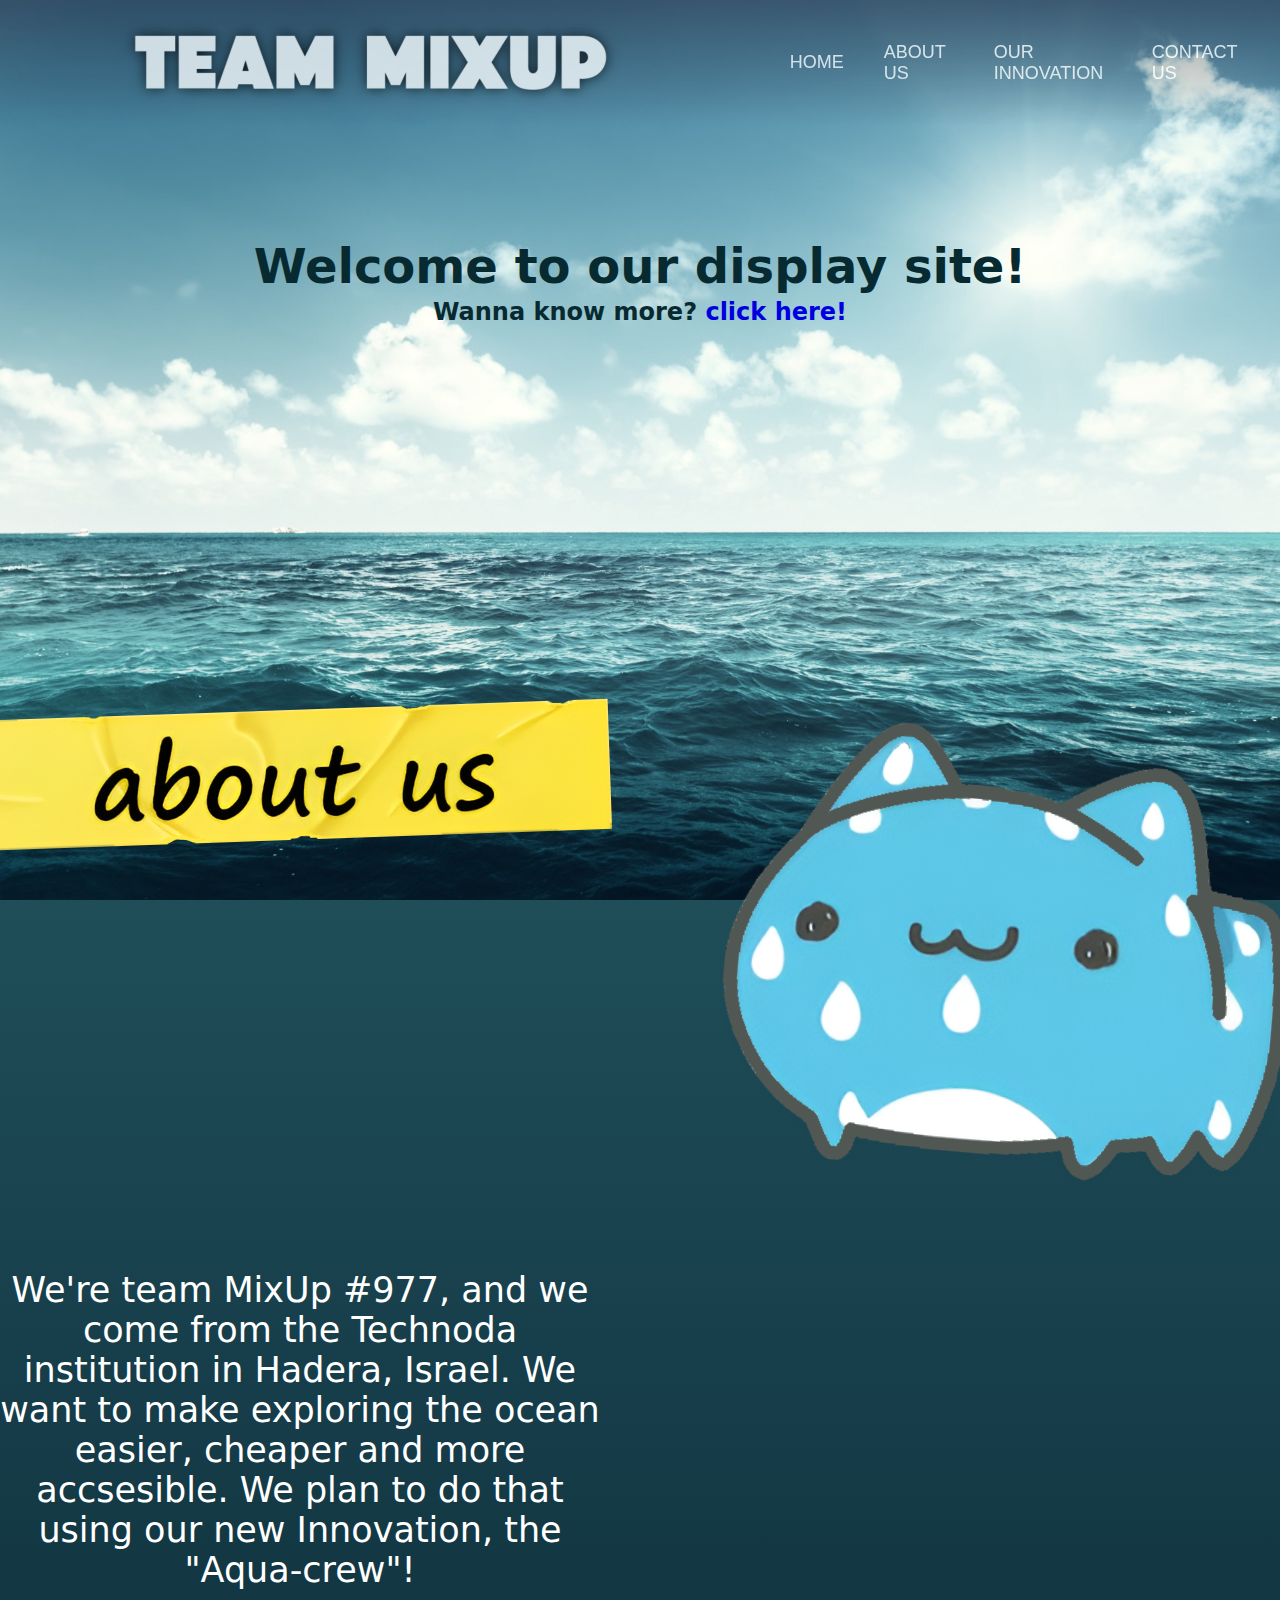
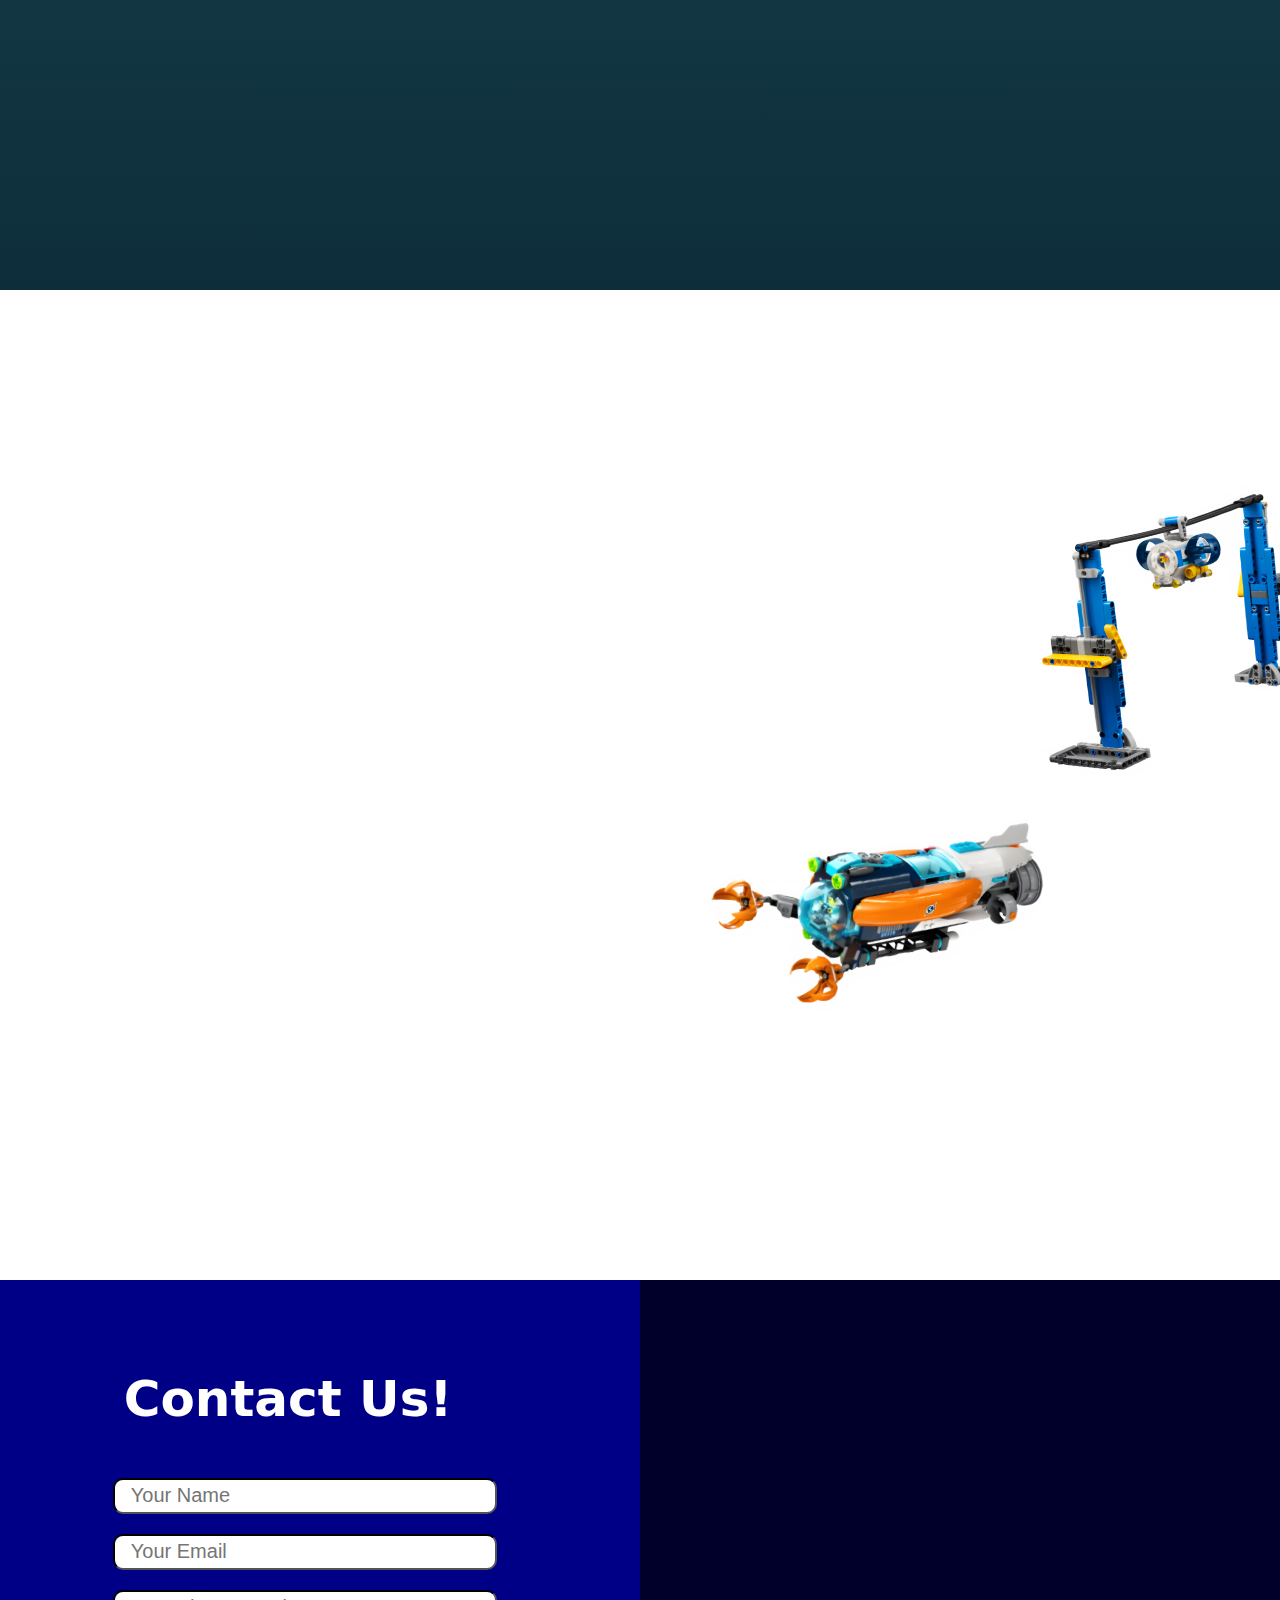
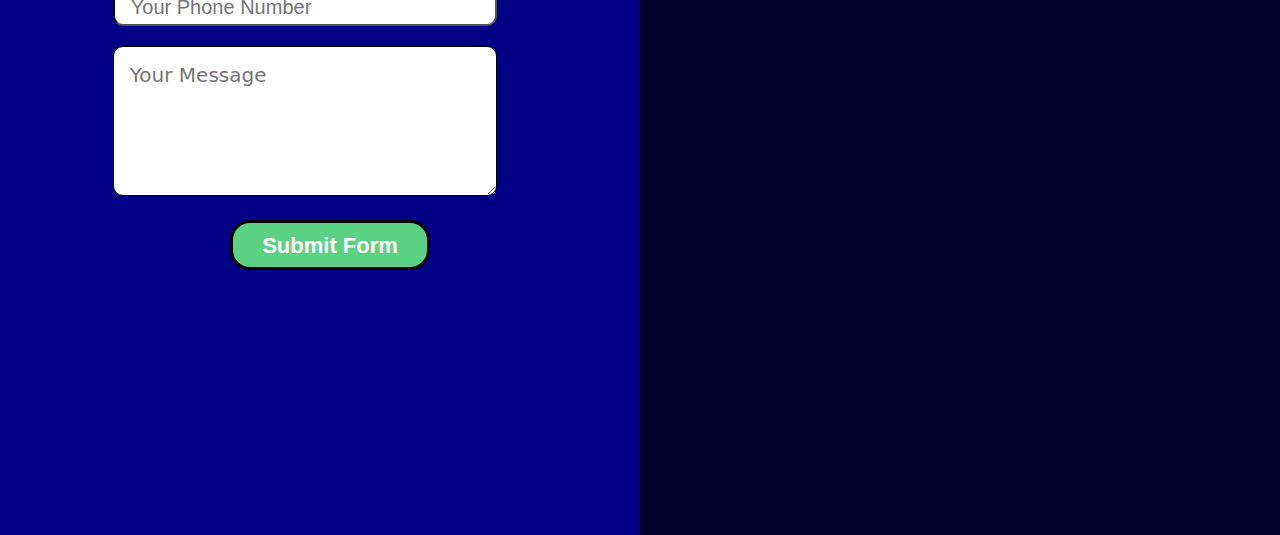
<file: index.html>
<!DOCTYPE html>
<html lang="en">
<head>
    <meta charset="UTF-8">
    <meta name="viewport" content="width=device-width, initial-scale=1.0">
    <title>Team MixUp #977</title>
    <link rel="stylesheet" href="Home.css">
    <link rel="icon" type="image/x-icon" href="assets/cat (free my family please).png">
    <style>
        /* Existing styles */

        #three h1,
        #three h2 {
            opacity: 0;
            transition: opacity 0.5s ease-in-out;
        }

        /* Add the visible class when grayscale is removed */
        #three.grayscale-removed h1,
        #three.grayscale-removed h2 {
            opacity: 1;
        }
    </style>
</head>
<body>
    <section id="one">
        <div class="banner">
            <div class="header">
                <img src="assets/logo.png" class="logo">
                <div class="navbar">
                    <ul>
                        <li><a href="#one">home</a></li>
                        <li><a href="#two">about us</a></li>
                        <li><a href="#three">Our Innovation</a></li>
                        <li><a href="#four">contact us</a></li>
                    </ul>
                </div>
            </div>
            <div class="content">
                <h1>Welcome to our display site!</h1>
                <p>Wanna know more? <a href="https://docs.google.com/document/d/1UXoIYhjBvCcAOnTKSDbZjJEa1cb0HJ6xlrbxQN-Oucg/edit?usp=sharingo" target="_blank" rel="noopener">click here!</a></p>
            </div>
        </div>
    </section>

    <section id="two">
        <img src="assets/about us sticker.png" class="s1">
        <p>We're team MixUp #977, and we come from the Technoda institution in Hadera, Israel.
            We want to make exploring the ocean easier, cheaper and more accsesible.
            We plan to do that using our new Innovation, the "Aqua-crew"!
        </p>
        <img src="assets/cat (free my family please).png" class="s2">
    </section>

    <section id="three">
        <h1>Our Innovation</h1>
            <div class="content">
        <p>
            Our innovation has two parts that complete each other: the mini-bots, small robots made to collect data from the ocean without disturbing marine life, and the 
            AQUAVANGER, a bigger but unmanned submarine designed to collect samples, information and the data collected by the mini-bots.
        </p>
        <p>
           The mini-bots's size is perfect to collect data about marine eco-systems without interfering. They send the data to the AQUAVANGER, who then passes it on to our researchers.
        </p>
        <p>
            Our innovation helps marine research because it cancels the need to send humans into the depths, which allows us to do long-term studies without brakes or incorrect data.
        </p>
    </section>

    <section id="four">
        <div class="contact">
            <h1>Contact Us!</h1>
            <form action="https://api.web3forms.com/submit" method="POST">
                <input type="hidden" name="access_key" value="362388d4-9673-4748-88a2-461899a81529">
                <input type="text" name="Name" placeholder="Your Name">
                <input type="text" name="Email" placeholder="Your Email" required>
                <input type="text" name="Phone Number" placeholder="Your Phone Number">
                <textarea rows="5" cols="60" name="Message" placeholder="Your Message" autocomplete="off" required></textarea>
                <button type="submit">Submit Form</button>
            </form>
        </div>
        <div class="work">
            <h1 class="headline1">More</h1>
            <h1 class="headline2">Work</h1>
            <h1 class="headline3">Coming</h1>
            <h1 class="headline4">Soon!</h1>
            <img src="assets/guided mission.png" class="guided">
            <img src="assets/lego submarine.png" class="submarine">
        </div>
 
    </section>

    <script>
        function isMobile() {
            return /Android|webOS|iPhone|iPad|iPod|BlackBerry|IEMobile|Opera Mini/i.test(navigator.userAgent);
        }
    
        // Redirect function
        function redirectToMobile() {
            window.location.href = "indexmobile.html"; // Replace this with the URL you want to redirect mobile users to
        }
    
        // Check if the user is on a mobile device and redirect if so
        if (isMobile()) {
            redirectToMobile();
        }
    
        let sectionThreeTriggered = false; // Flag to check if the effect has been applied
    
        window.addEventListener('scroll', function () {
            const header = document.querySelector('.header');
            const three = document.querySelector('#three');
    
            const sectionOneHeight = document.querySelector('#one').offsetHeight - 460;
            const sectionTwoHeight = document.querySelector('#two').offsetHeight + 400;
            const sectionThreeStart = sectionOneHeight + sectionTwoHeight;
    
            // Minimize header
            if (window.scrollY > sectionOneHeight) {
                header.classList.add('minimized');
            } else {
                header.classList.remove('minimized');
            }
    
            // Trigger the grayscale removal effect only once
            if (window.scrollY > sectionThreeStart && !sectionThreeTriggered) {
                three.classList.remove('grayscale');
                three.classList.add('grayscale-removed');
                sectionThreeTriggered = true; // Set the flag to true to prevent re-triggering
            }
        });
    </script>
    
</body>
</html>
</file>
<file: Home.css>
* {
    margin: 0;
    padding: 0;
    box-sizing: border-box;
    user-select: none;
    -webkit-user-select: none;
}

body {
    overflow-x: hidden;
}



.banner {
    width: 100vw;
    height: 99.95vh;
    background-image: url(assets/background.jpg);
    background-size: cover; 
    background-position: center;
}

/* Style the navbar */
.navbar {
    width: 85%;
    margin: auto;
    padding: 35px 0;
    display: flex;
    align-items: center;
    justify-content: space-between;
    position: relative;
    transition: all 0.5s ease;
}

/* Sliding animation for the navbar */
@keyframes slideToCenter {
    from {
        transform: translateX(0);
    }
    to {
        transform: translateX(-21%);
    }
}

/* Fade out animation */
@keyframes fadeOut {
    from {
        opacity: 1;
    }
    to {
        opacity: 0;
    }
}

@keyframes HeaderA {
    from {
        opacity: 0.5;
        background-image: linear-gradient(to bottom, rgba(38, 46, 63, 0.7), rgba(38, 46, 63, 0))
    }
    to {
        opacity: 1;
        background-image: linear-gradient(to bottom, rgba(80, 148, 183, 1), rgb(71, 140, 175, 1))
    }
}

/* Style the minimized navbar */
.header.minimized .navbar {
    position: absolute;
    left: 50%;
    transform: translateX(-50%);
    animation: slideToCenter 0.5s forwards;
}

.header.minimized .navbar ul {
    margin-left: -2%;
}

/* Float the link section to the right */
.navbar ul {
    display: flex;
    align-items: center;
    margin-left: 20%;
}

.navbar ul li {
    font-size: large;
    list-style: none;
    margin: 0 20px;
    position: relative;
    font-family:'Franklin Gothic Medium', 'Arial Narrow', Arial, sans-serif
}

/* Style the navbar links */
.navbar ul li a {
    text-decoration: none;
    color: white;
    text-transform: uppercase;
}

/* Style the link underline */
.navbar ul li::before {
    content: '';
    height: 3px;
    width: 0;
    background: #ffffff;
    position: absolute;
    left: 50%;
    bottom: -10px;
    transform: translateX(-50%);
    transition: width 0.5s ease, transform 0.5s ease;
}

.navbar ul li:hover::before {
    width: 100%;
    transform: translateX(-50%) scaleX(1);
}

.websitesp {
    text-align: center;
    color: #000000;
    font-size: 50px;
    font-weight: bold;
}

/* Style the header with a grey background */
.header {
    z-index: 100;
    position: fixed;
    top: 0;
    left: 0;
    right: 0;
    overflow: hidden;
    background-image: linear-gradient(to bottom, rgba(38, 46, 63, 0.7), rgba(38, 46, 63, 0));
    opacity: 0.75;
    display: flex;
    align-items: center;
    height: 125px;
    padding: 0 20px;
    transition: height 0.5s ease;
}

.header.minimized {
    height: 65px;
    padding: 0 20px;
    animation: HeaderA 1s forwards;
}

.header.minimized img.logo {
    animation: fadeOut 0.5s forwards;
}

.header img.logo {
    height: 110%;
    width: auto;
    display: block;
    margin-left: 75px;
    transition: opacity 0.5s ease;
}



/* Change the background color on mouse-over */
.header a:hover {
    background-color: #00000074;
}

/* Style the active/current link */
.header a.active {
    background-color: dodgerblue;
    color: #000000;
}

/* Float the link section to the right */
.header-right {
    margin-left: auto;
}

/* Add media queries for responsiveness */
@media screen and (max-width: 428px) {
    .header img.logo {
        display: none;
    }

    .header {
        height: 50px;
        padding: 10px;
    }

    .navbar ul {
        justify-content: center;
        margin-right: 20px;
    }

    .navbar ul li {
        margin: 5px;
    }
}

.content {
    text-align: center;
    color: white;
    padding: 20px;
    margin-top: 17%;
}

.content h1 {
    font-size: 48px;
}

.content p {
    font-size: 24px;
    line-height: 1.5;
    margin-bottom: 20px;
    font-weight: bold;
}

.content a {
    text-decoration: none;
    color: rgb(0, 0, 223);
}

button {
    width: 200px;
    height: 50px;
    margin: 20px auto;
    display: block;
    border-radius: 25px;
    font-weight: bold;
    border: 3px solid #c9bc09c3;
    background: transparent;
    color: white;
    cursor: pointer;
    transition: background-color 0.3s ease;
}

button:hover {
    background-color: #000000;
}

.link_underline {
    text-decoration: none;
    color: #FFFFFF;
    font-size: xx-large;
}

.content {
    color: #072a31;
    font-family: system-ui, -apple-system, BlinkMacSystemFont, 'Segoe UI', Roboto, Oxygen, Ubuntu, Cantarell, 'Open Sans', 'Helvetica Neue', sans-serif;
}

section {
    height: 100vh;
    display: flex;
    justify-content: center;
    align-items: center;
    scroll-snap-align: start;
}

#one {
    font-family: sans-serif;
    user-select: none;
    -webkit-user-select: none;
}

#two {
    font-size: clamp(1.125rem, 2vw, 1.25rem);
    background-image: linear-gradient(180deg,#1f4e59, #0d2d3a);
    font-family: system-ui, -apple-system, BlinkMacSystemFont, 'Segoe UI', Roboto, Oxygen, Ubuntu, Cantarell, 'Open Sans', 'Helvetica Neue', sans-serif;
    height: 110vh;
}

#two h1 {
    white-space: nowrap;
    display: flex;
    justify-content: center;
    text-align: center;
    margin-left: 25%;
    color: rgb(226, 226, 226);
    text-shadow: 1px 1px 4px #000000;
    font-size: 200px;

    margin-bottom: 550px;
}

#two p {
    position: absolute;
    display: flex;
    justify-content: center;
    text-align: center;
    margin-top: 70px;
    color: white;
    right: 680px;
    font-size: 35px;
    width: 600px;
}

#two .s1 {
    position: absolute;
    right: 670px;
    top: 710px;
    height: 130px;
    width: auto;
    transform: rotate(358deg);
}

#two .s2 {
    position: absolute;
    height: 450px;
    width: auto;
    left: 720px;
    top: 730px;
    transform: rotate(365deg);
}




@keyframes texthingy {
    from {
        opacity: 0;
    }
    to {
        opacity: 1;
    }
    57% {
        opacity: 0;
        transform: translate();
    }
    100% {
        opacity: 1;
        transform: translate();
    }
}

@keyframes texthingy1 {
    from {
        opacity: 0;
    }
    to {
        opacity: 1;
    }
    35% {
        opacity: 0;
        transform: translate();
    }
    100% {
        opacity: 1;
        transform: translate();
    }
}

#three {
    background: url("assets/background-three.jpeg");
    background-size: cover;
    background-repeat: no-repeat;
    background-attachment: fixed;
    overflow: hidden;
    height: 110vh;
    filter: grayscale(100%); /* Initially in grayscale */
    transition: filter 1s ease-in-out;
}

#three.grayscale-removed {
    filter: grayscale(0%); /* Grayscale removed when triggered */
}

#three p {
    display: flex;
    justify-content: center;
    text-align: center;
    color: white;
    font-size: 22px;
    font-family: system-ui, -apple-system, BlinkMacSystemFont, 'Segoe UI', Roboto, Oxygen, Ubuntu, Cantarell, 'Open Sans', 'Helvetica Neue', sans-serif;
    position: relative;
    bottom: 90px;
    left: 130px;
    max-width: 82%;
    margin: 20 auto;
    opacity: 0; /* Initially set to 0 */
    transition: opacity 1s ease-in-out; /* Smooth fade-in transition */
}

#three h1 {
    white-space: nowrap;
    display: flex;
    justify-content: center;
    text-align: justify;
    color: rgb(226, 226, 226);
    font-size: 150px;
    font-family: system-ui, -apple-system, BlinkMacSystemFont, 'Segoe UI', Roboto, Oxygen, Ubuntu, Cantarell, 'Open Sans', 'Helvetica Neue', sans-serif;
    position: absolute;
    top: 10px;
    opacity: 0; /* Initially set to 0 */
    transition: opacity 1s ease-in-out; /* Smooth fade-in transition */
}

/* Cascade the opacity fade-in effect */
#three.grayscale-removed p:nth-of-type(1) {
    opacity: 1;
    transition-delay: 0.5s; /* First paragraph */
}

#three.grayscale-removed p:nth-of-type(2) {
    opacity: 1;
    transition-delay: 1s; /* Second paragraph */
}

#three.grayscale-removed p:nth-of-type(3) {
    opacity: 1;
    transition-delay: 1.5s; /* Third paragraph */
}

#three.grayscale-removed h1 {
    opacity: 1; /* Fade in when grayscale is removed */
}


#four {
    height: 95vh;
    background-image: linear-gradient(-90deg,rgb(0, 0, 43) 50%, rgb(0, 0, 134) 50%);
    background-size: cover; 
    background-position: center;
}

#four .contact {
    width: 50vw;
    height: 49vh;
    margin-bottom: 335px;
    margin-right: 800px;
}

#four .contact h1 {
    margin: auto;
    margin-top: 40px;
    margin-bottom: 40px;
    color: white;
    padding: 10px;
    text-align: center;
    margin-right: -20%;
    font-size: 50px;
    font-family: system-ui, -apple-system, BlinkMacSystemFont, 'Segoe UI', Roboto, Oxygen, Ubuntu, Cantarell, 'Open Sans', 'Helvetica Neue', sans-serif;   
}

#four input {
    background-color: white;
    width: 80%;
    margin-left: 23.5%;
    font-size: 20px;
    padding: 16px 16px;
    border-radius: 10px;
    border-color: black;
    margin-bottom: 20px;
    height: 10px;
}

#four textarea {
    background-color: white;
    width: 80%;
    margin-left: 23.5%;
    font-size: 20px;
    padding: 16px 16px;
    border-radius: 10px;
    border-color: black;
    height: 150px;
    font-family: system-ui, -apple-system, BlinkMacSystemFont, 'Segoe UI', Roboto, Oxygen, Ubuntu, Cantarell, 'Open Sans', 'Helvetica Neue', sans-serif;
}

#four input:focus-within {
    outline: none;
    border-color: #5bd183;
    border-width: 3px;
}

#four textarea:focus-within {
    outline: none;
    border-color: #5bd183;
    border-width: 3px;
}

#four button {
    background-color: #5bd183;
    border-radius: 20px;
    border-color: black;
    font-size: 22px;
    padding: 10px 18px;
    margin-left: 230px;
}

#four button:hover {
    opacity: 80%;
    cursor: pointer;
}

#four .DownloadSection {
    display: flex;
    justify-items: center;
    align-items: center;
    flex-direction: column;
    width: 50vw;
    height: 49vh;
}

#four a {
    opacity: 1;
    display: block;
    background: rgb(20, 163, 20);
    color: #fff;
    padding: 15px;
    cursor: pointer;
    text-decoration: none;
    width: 320px;
    height: 150px;
    text-align: center;
    border-radius: 50px;
    font-size: 50px;
    font-weight: 400;
    font: bold;
}

#four a:hover {
    opacity: 0.5;
}

#four .work .headline1 {
    position: absolute;
    top: 2115px;  /* Adjusted */
    left: 380px;
    right: 0;
    color: white;
    padding: 10px;
    text-align: center;
    font-size: 110px;
    font-family: system-ui, -apple-system, BlinkMacSystemFont, 'Segoe UI', Roboto, Oxygen, Ubuntu, Cantarell, 'Open Sans', 'Helvetica Neue', sans-serif;
    white-space: normal;
    word-break: break-word;
    line-height: 1.2;
    overflow-wrap: break-word;
}

#four .work .headline2 {
    position: absolute;
    top: 2220px;  /* Adjusted */
    left: 380px;
    right: 0;
    color: white;
    padding: 10px;
    text-align: center;
    font-size: 110px;
    font-family: system-ui, -apple-system, BlinkMacSystemFont, 'Segoe UI', Roboto, Oxygen, Ubuntu, Cantarell, 'Open Sans', 'Helvetica Neue', sans-serif;
    white-space: normal;
    word-break: break-word;
    line-height: 1.2;
    overflow-wrap: break-word;
}

#four .work .headline3 {
    position: absolute;
    top: 2440px;  /* Adjusted */
    left: 1015px;
    right: 0;
    color: white;
    padding: 10px;
    text-align: center;
    font-size: 50px;
    font-family: system-ui, -apple-system, BlinkMacSystemFont, 'Segoe UI', Roboto, Oxygen, Ubuntu, Cantarell, 'Open Sans', 'Helvetica Neue', sans-serif;
    white-space: normal;
    word-break: break-word;
    line-height: 1.2;
    overflow-wrap: break-word;
}

#four .work .headline4 {
    position: absolute;
    top: 2480px;  /* Adjusted */
    left: 1015px;
    right: 0;
    color: white;
    padding: 10px;
    text-align: center;
    font-size: 100px;
    font-family: system-ui, -apple-system, BlinkMacSystemFont, 'Segoe UI', Roboto, Oxygen, Ubuntu, Cantarell, 'Open Sans', 'Helvetica Neue', sans-serif;
    white-space: normal;
    word-break: break-word;
    line-height: 1.2;
    overflow-wrap: break-word;
}

#four .work .guided {
    position: absolute;
    top: 2080px;  /* Adjusted */
    left: 1025px;
    height:310px;
    width: auto;
    transform: rotate(355deg);
}

#four .work .submarine {
    position: absolute;
    top: 2390px;  /* Adjusted */
    left: 700px;
    height: 230px;
    width: auto;
    transform: rotate(5deg);
}
</file>
